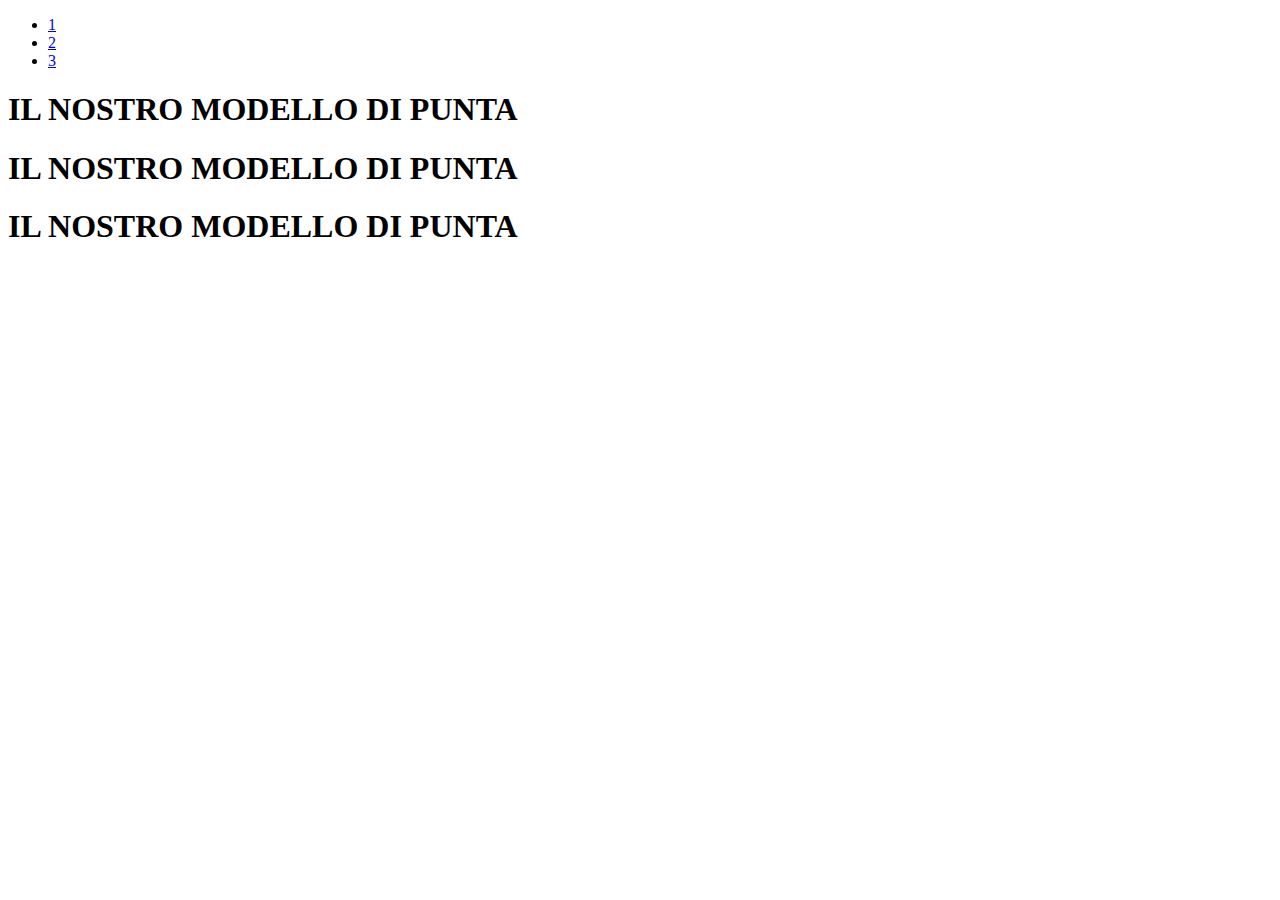
<file: index.html>
<!DOCTYPE html>
<html lang="en">
<head>
    <meta charset="UTF-8">
    <meta http-equiv="X-UA-Compatible" content="IE=edge">
    <meta name="viewport" content="width=device-width, initial-scale=1.0">
    <meta name="author" content="Federico_Bernardi">
    <meta name="description" content="Shoes">
    <link rel="preconnect" href="https://fonts.googleapis.com">
    <link rel="preconnect" href="https://fonts.gstatic.com" crossorigin>
    <link href="https://fonts.googleapis.com/css2?family=Rubik+Mono+One&display=swap" rel="stylesheet"> 
    <title>Shoes</title>
</head>
<body>
    <nav>
        <ul>
            <li><a href="#page1">1</a></li>
            <li><a href="#page2">2</a></li>
            <li><a href="#page3">3</a></li>
        </ul>
    </nav>
    <main>
        <section class="shoe vans">
            <h1 class="title textyellow">IL NOSTRO MODELLO DI PUNTA</h1>
        </section>
        <section class="shoe tommy">
            <h1 class="title textyellow">IL NOSTRO MODELLO DI PUNTA</h1>
        </section>
        <section class="shoe converse">
            <h1 class="title textgreen">IL NOSTRO MODELLO DI PUNTA</h1>
        </section>
    </main>
</body>
</html>
</file>
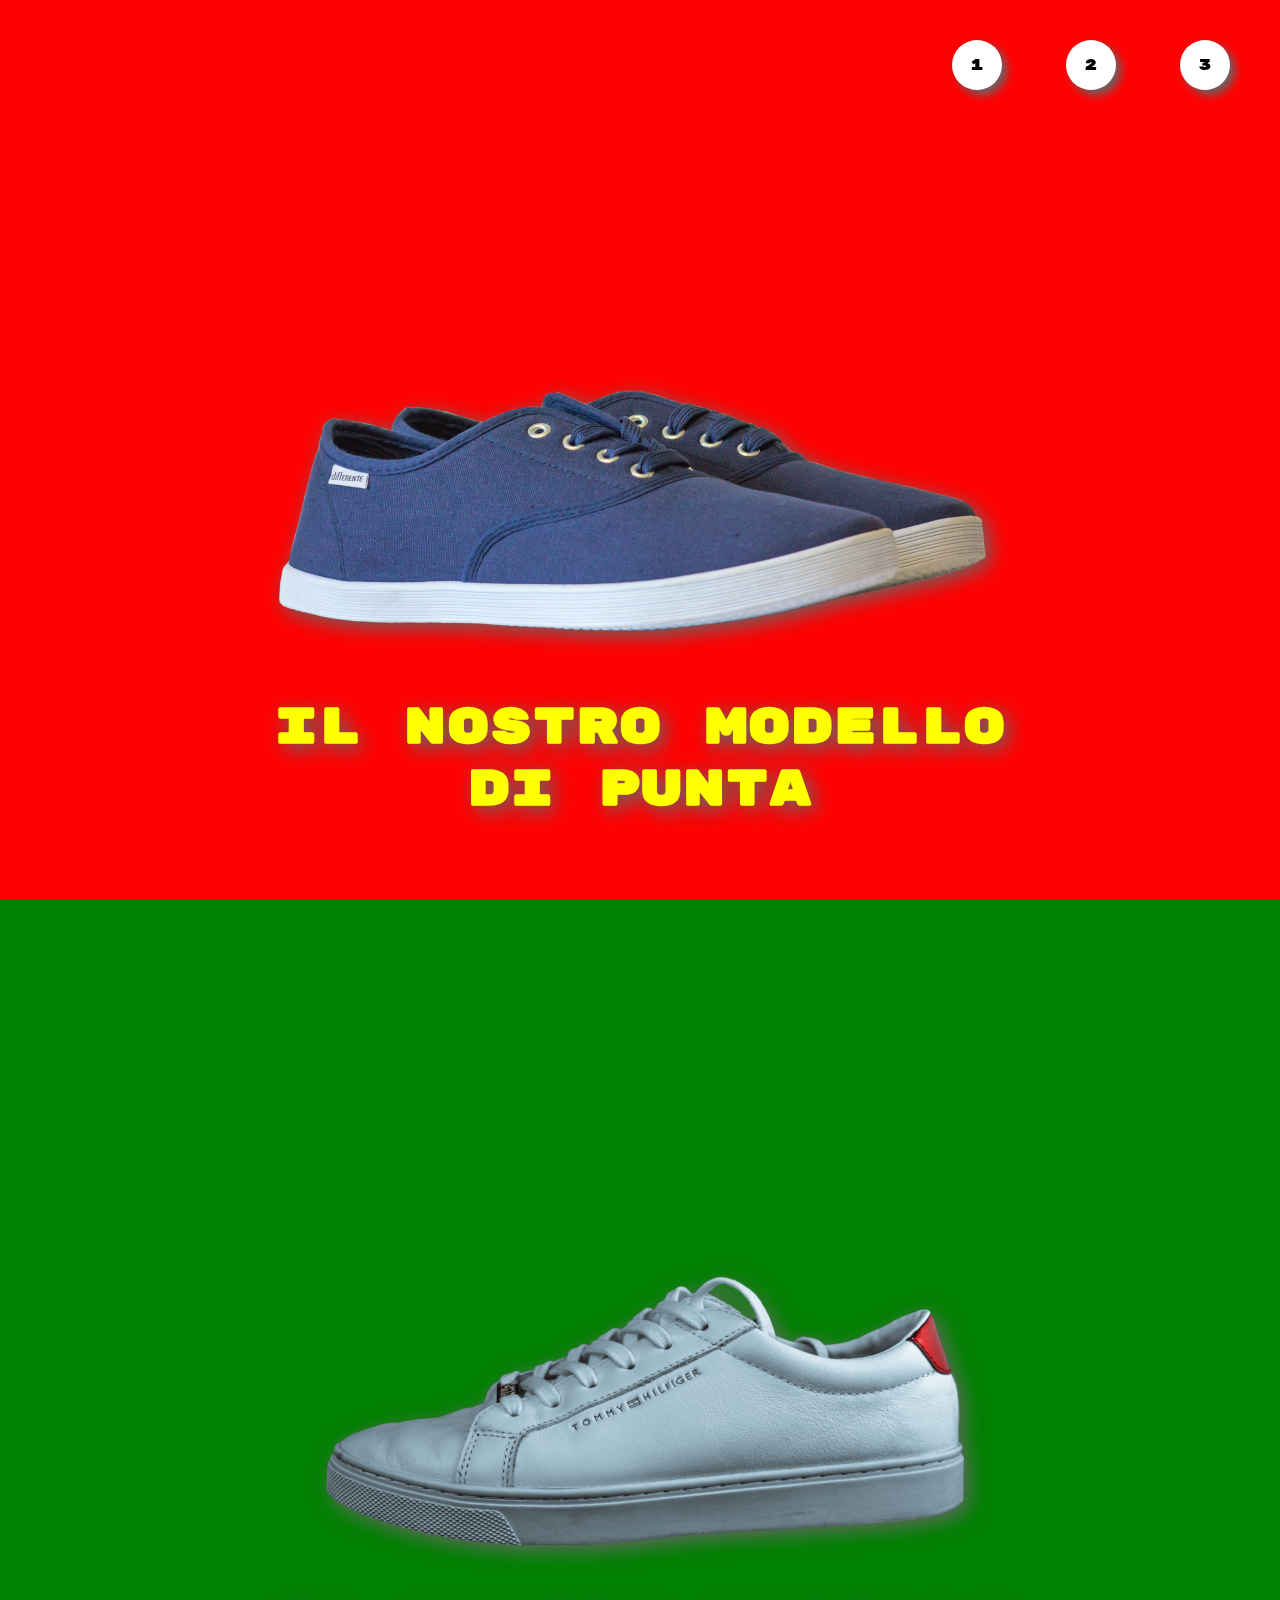
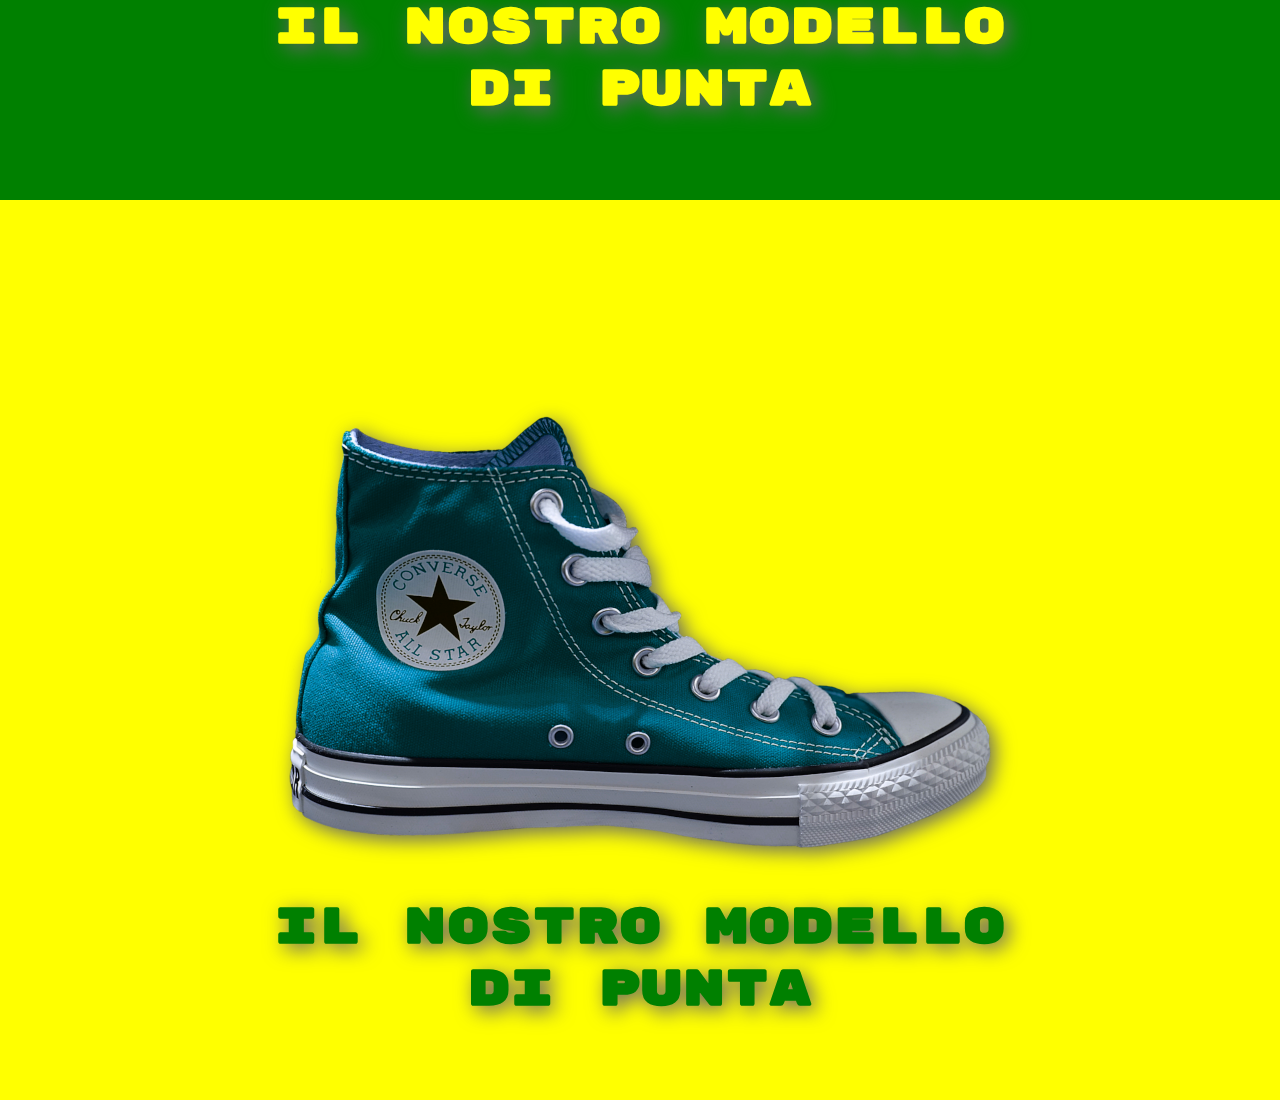
<file: Bonus/index.html>
<!DOCTYPE html>
<html lang="en">
<head>
    <meta charset="UTF-8">
    <meta http-equiv="X-UA-Compatible" content="IE=edge">
    <meta name="viewport" content="width=device-width, initial-scale=1.0">
    <meta name="author" content="Federico_Bernardi">
    <meta name="description" content="Shoes">
    <link rel="stylesheet" href="css/style.css">
    <link rel="preconnect" href="https://fonts.googleapis.com">
    <link rel="preconnect" href="https://fonts.gstatic.com" crossorigin>
    <link href="https://fonts.googleapis.com/css2?family=Rubik+Mono+One&display=swap" rel="stylesheet">
    <title>Shoes</title>
</head>
<body>
    <nav>
        <ul>
            <li><a href="#page1">1</a></li>
            <li><a href="#page2">2</a></li>
            <li><a href="#page3">3</a></li>
        </ul>
    </nav>

    <main>
        <div id="page1">
            <section class="shoe vans">
                <h1 class="title textyellow">Il nostro modello di punta</h1>
            </section>
        </div>
        <div id="page2">
            <section class="shoe tommy">
                <h1 class="title textyellow">Il nostro modello di punta</h1>
            </section>
        </div>
        <div id="page3">
            <section class="shoe converse">
                <h1 class="title textgreen">Il nostro modello di punta</h1>
            </section>
        </div>
  
    </main>
</body>
</html>
</file>
<file: Bonus/css/style.css>
/* GENERICS */

* {
    margin: 0;
    padding: 0;
    box-sizing: border-box;
    scroll-behavior: smooth;
    overflow: hidden;
    font-family: 'Rubik Mono One', sans-serif;
}


/* UTILITIES */

.textyellow {
    color: #FFFF00;
}

.textgreen {
    color: #008000;
}

/* NAVIGATION */

nav ul {
    position: absolute;
    right: 50px;
}

nav ul li {
    display: inline-block;
    margin: 40px 50px 0 50px;
}

nav ul li a {
    position: fixed;
    height: 50px;
    width: 50px;
    text-align: center;
    line-height: 50px;
    text-decoration: none;
    background-color: #fff;
    border-radius: 50%;
    color: #000;
    z-index: 1;
    box-shadow: 5px 5px 10px #666;
}

nav ul li a:hover {
    transform: scale(1.2);
}

/* MAIN */

main > * {
    height: 100vh;
    width: 100%;
}

#page1 {
    background-color: #F00;
    position: relative;
}

#page2 {
    background-color: #008000;
    position: relative;
} 

#page3 {
    background-color: #FFFF00;
    position: relative;
}

.shoe {
    height: 500px;
    background-position: center;
    background-repeat: no-repeat;
    background-size: contain;
    height: 100vh;
    width: 800px;
    position: absolute;
    left: 50%;
    top: 50%;
    transform: translate(-50%, -50%);
    filter: drop-shadow(5px 5px 10px #666);
}

.shoe h1 {
    font-size: 50px;
    position: absolute;
    bottom: 80px;
    text-align: center;
}

.vans{
    background-image: url(../img/vans.png);
}

.tommy {
    background-image: url(../img/tommy.png);
}

.converse {
    background-image: url(../img/converse.png);
}
</file>
